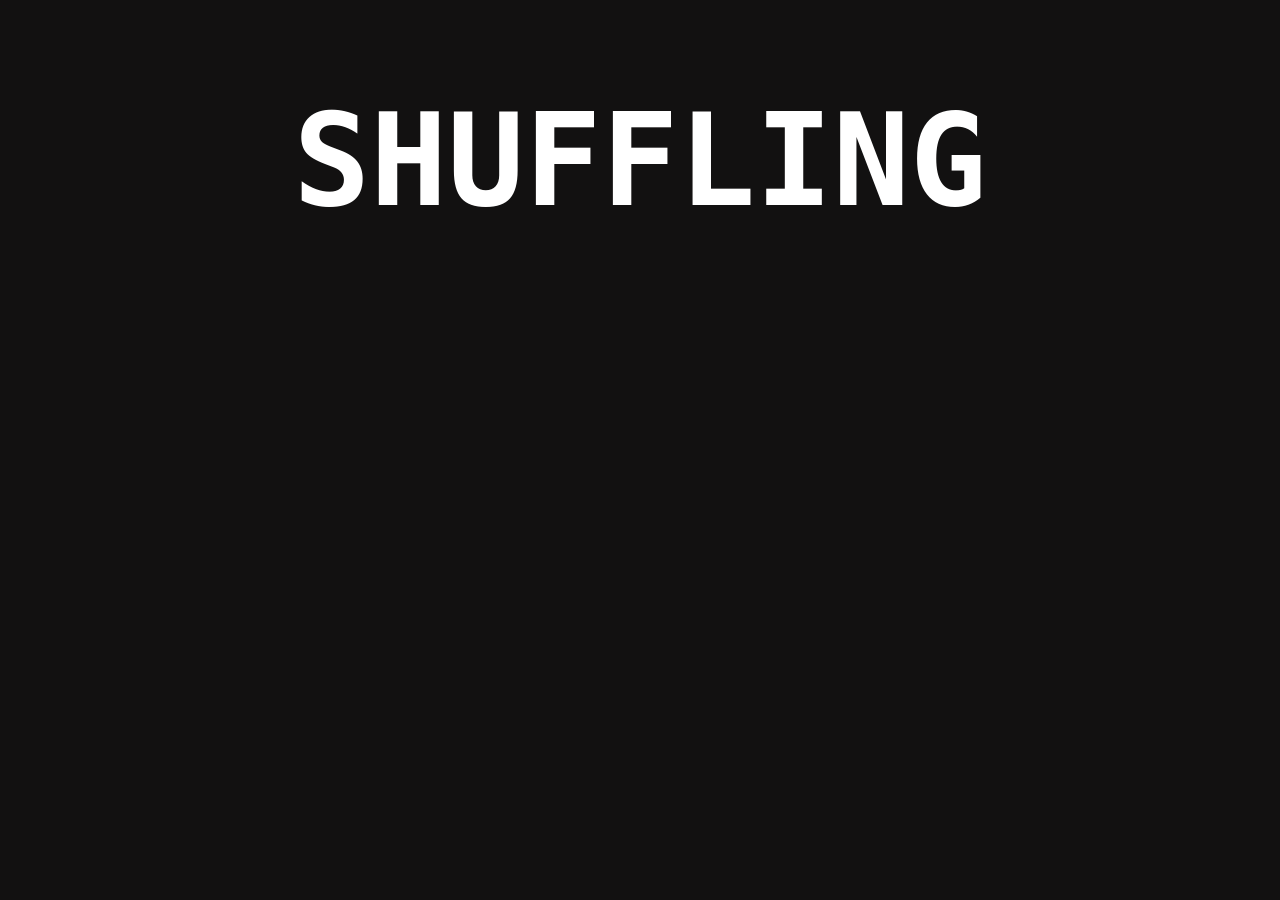
<file: char-suffle/index.html>
<!DOCTYPE html>
<html lang="en">
  <head>
    <meta charset="UTF-8" />
    <meta http-equiv="X-UA-Compatible" content="IE=edge" />
    <meta name="viewport" content="width=device-width, initial-scale=1.0" />
    <title>Char Shuffle</title>

    <style>
      body {
        background-color: #121111;
        color: white;
        font-size: 4rem;
        font-family: 'Monaco', monospace;
        text-align: center;
      }
    </style>
  </head>
  <body>
    <h1 data-value="SHUFFLING">SHUFFLING</h1>

    <script>
      const chars = 'ABCDEFGHIJKLMNOPQRSTUVWXYZ0123456789'
      const word = document.querySelector('h1')

      word.addEventListener('mouseover', function (event) {
        let changes = 0

        const interval = setInterval(() => {
          word.innerText = word.innerText
            .split('')
            .map((char, index) => {
              if (index < changes) {
                return word.dataset.value[index]
              }
              return chars[Math.floor(Math.random() * 36)]
            })
            .join('')

          if (changes >= word.dataset.value.length) {
            clearInterval(interval)
          }
          changes += 1 / 2
        }, 30)
      })
    </script>
  </body>
</html>
</file>
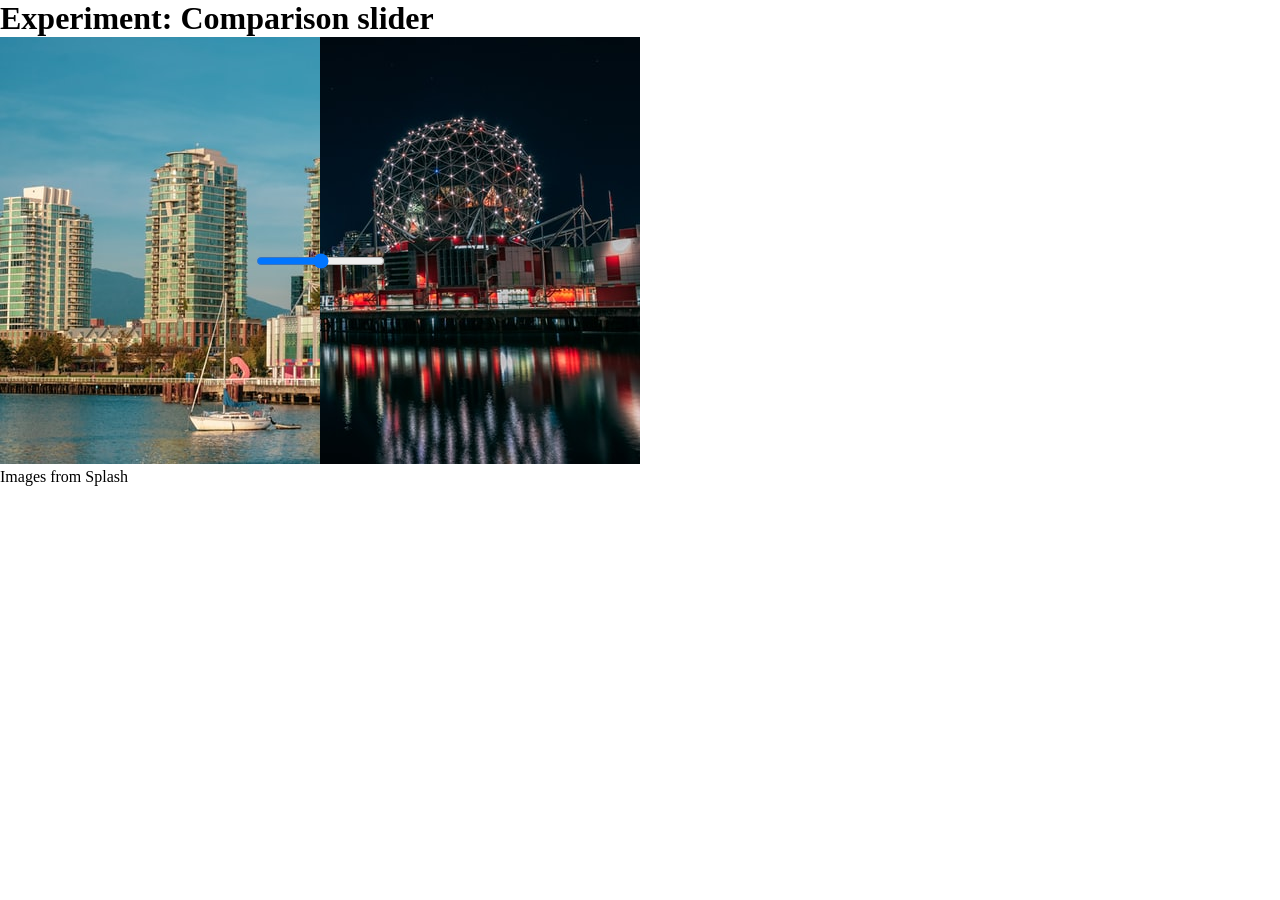
<file: javascript/comparison-slider/index.html>
<!DOCTYPE html>
<html lang="en">
<head>
  <meta charset="UTF-8">
  <meta http-equiv="X-UA-Compatible" content="IE=edge">
  <meta name="viewport" content="width=device-width, initial-scale=1.0">
  <title>Comparison Slider</title>
  <link type="text/css" rel="stylesheet" href="./styles.css">
</head>
<body>
  <main>
    <h1>Experiment: Comparison slider</h1>

    <div class="slider-container">
      <div class="first-image">
        <img src="./assets/photo01.jpeg" alt="Photo of Science World, in Vancouver, building during the day" />
      </div>

      <img src="./assets/photo2.jpeg" alt="Photo of Science World building, in Vancouver, during night-time" />

      <input type="range" class="slider" />
    </div>
    <p>Images from Splash</p>
  </main>
  <script type="text/javascript">
    const imageContainer = document.querySelector(".first-image");
    const range = document.querySelector(".slider");

    range.oninput = function(e) {
      imageContainer.style.width = this.value + "%";
    }
  </script>
</body>
</html>
</file>
<file: javascript/comparison-slider/styles.css>
* {
  box-sizing: border-box;
  margin: 0;
  padding: 0;
}

.slider-container {
  display: inline-block;
  position: relative;
}

.slider-container > div {
  position: absolute;
  top: 0;
  left: 0;
  right: 0;
  bottom: 0;
  width: 50%;
  overflow: hidden;
}

.slider-container input {
  position: absolute;
  top: 50%;
  left: 40%;
}
</file>
